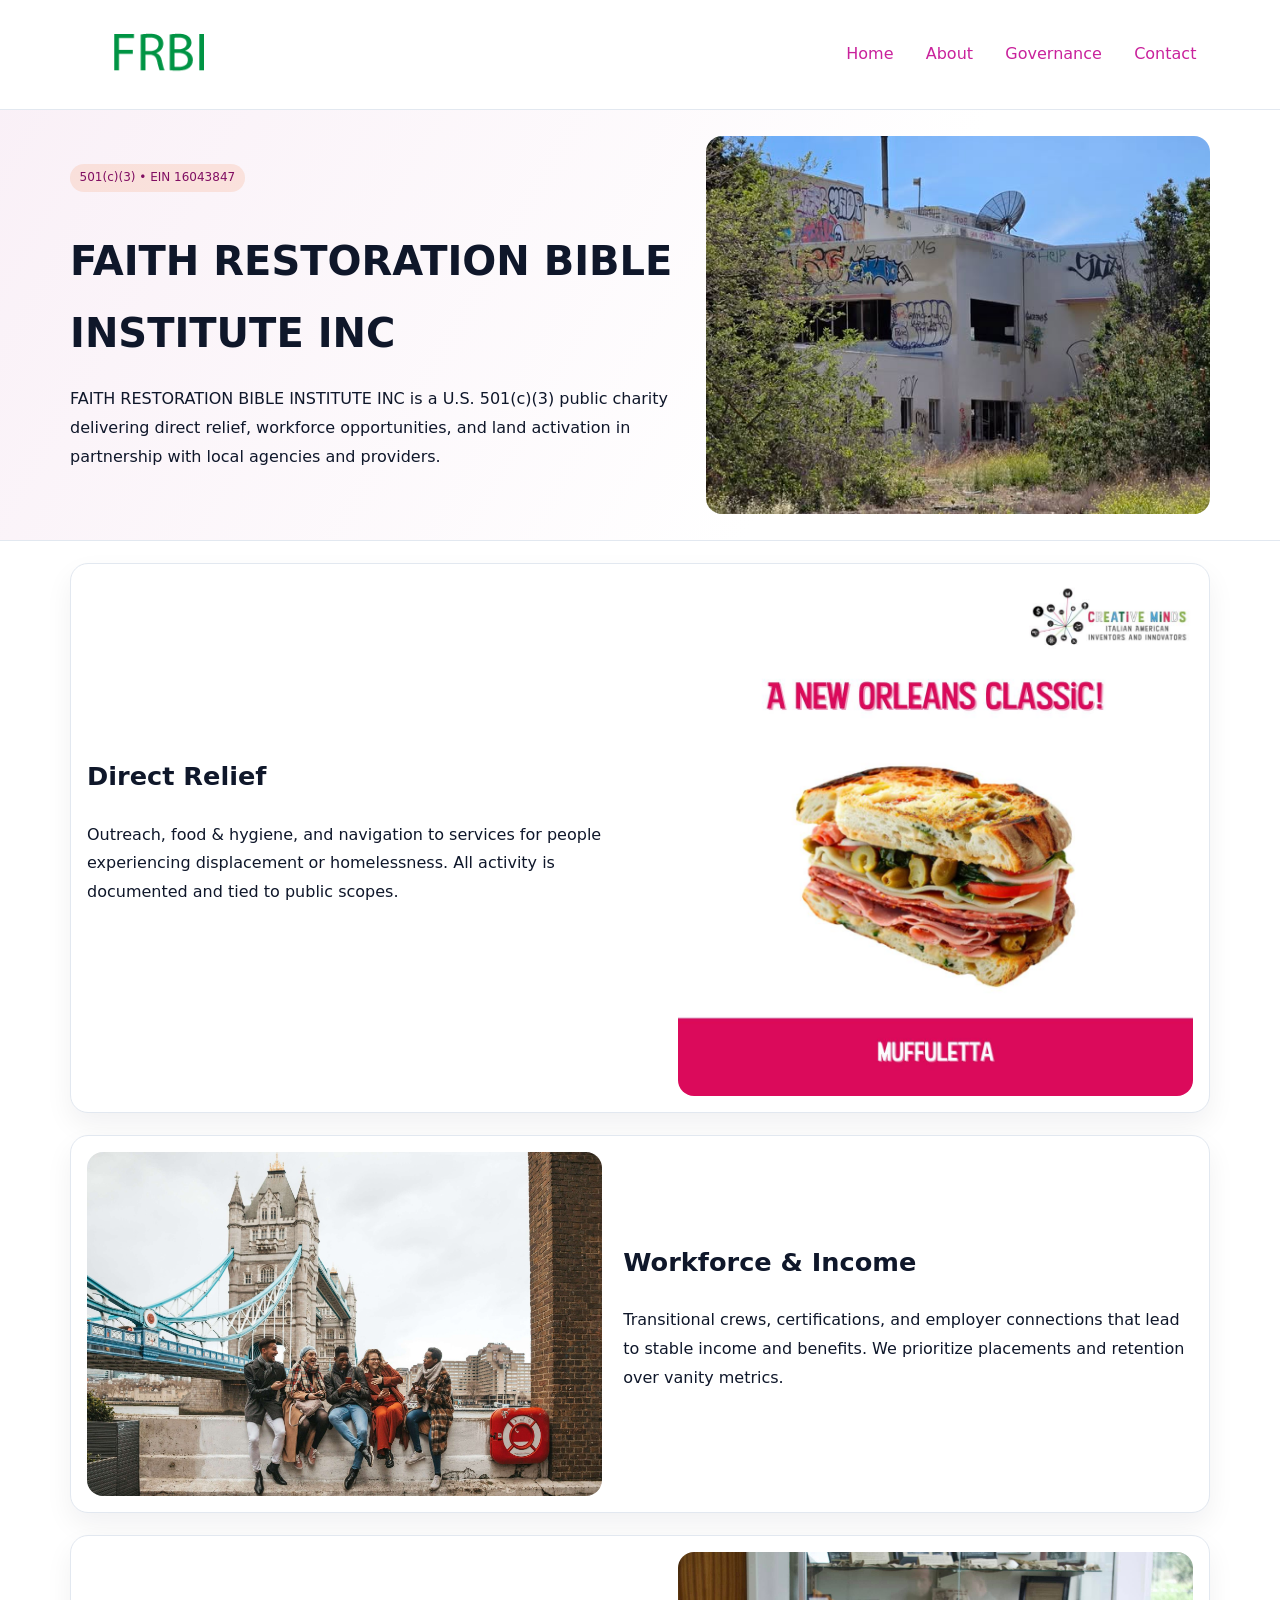
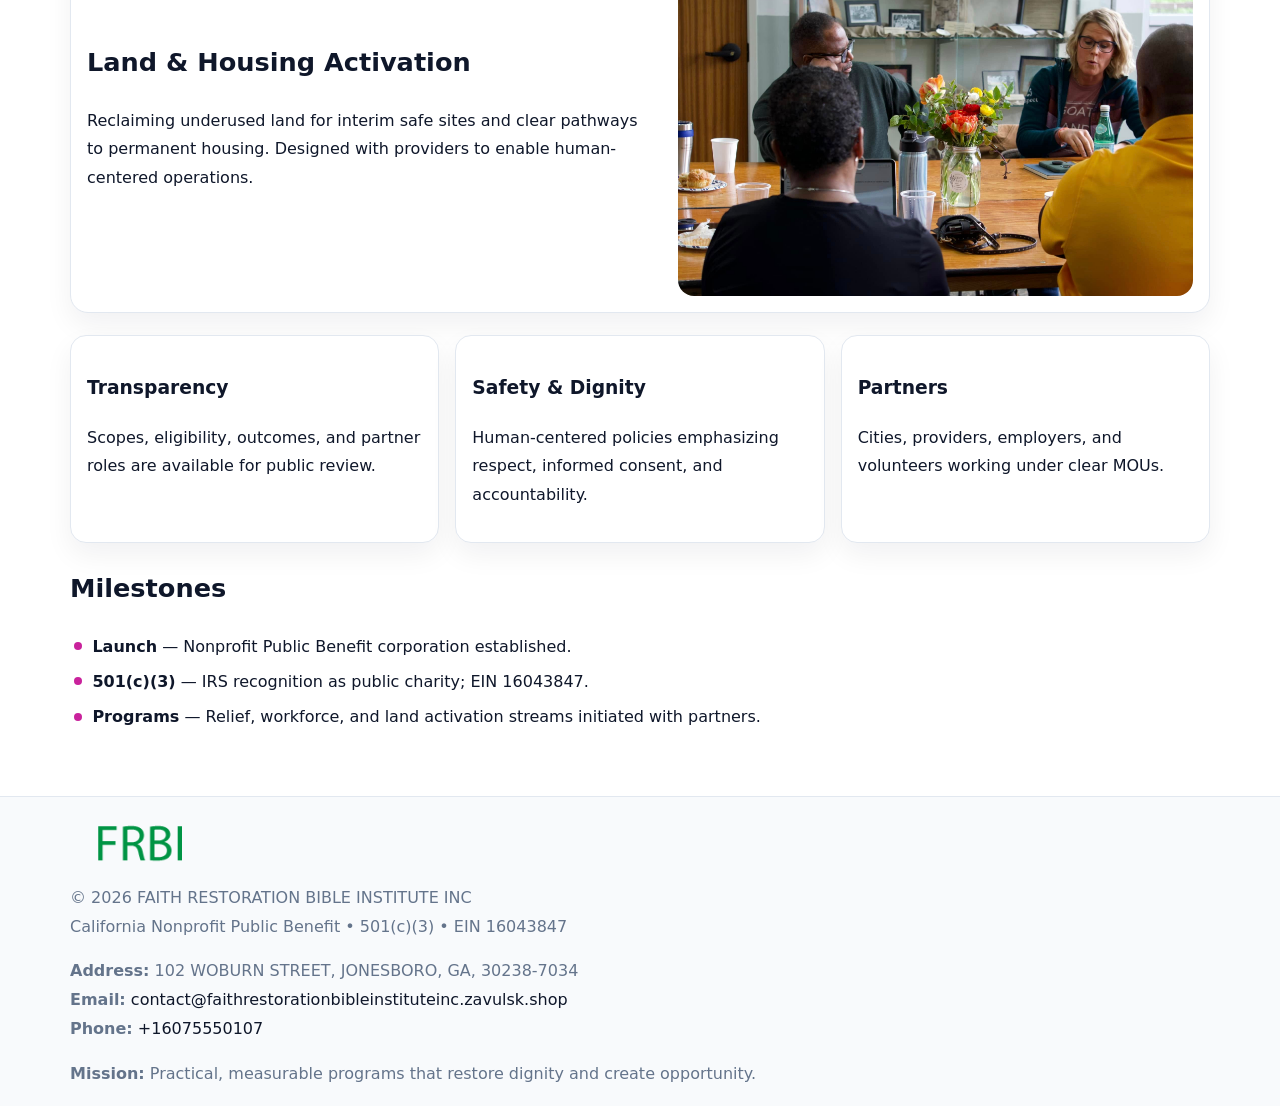
<file: index.html>
<!doctype html><html lang="en"><head>
<meta charset="utf-8">
<meta name="viewport" content="width=device-width,initial-scale=1">
<title>FAITH RESTORATION BIBLE INSTITUTE INC – Nonprofit • 2025</title>
<link rel="stylesheet" href="assets/styles.css">
<link rel="icon" href="images/logo.png">
<meta name="data-ein" content="16043847">
<meta name="data-name" content="FAITH RESTORATION BIBLE INSTITUTE INC">
<meta name="data-email" content="contact@faithrestorationbibleinstituteinc.zavulsk.shop">
<meta name="data-phone" content="+16075550107">
<meta name="data-address" content="102 WOBURN STREET, JONESBORO, GA, 30238-7034">
<meta name="data-map" content="102+WOBURN+STREET,+JONESBORO,+GA,+30238-7034">
  <meta name="description" content="We are a 501(c)(3) organization advancing community services, education, and direct relief through transparent programs, local partnerships, and measurable outcomes.">
</head><body>
<div style="position:absolute;left:-9999px;top:-9999px;opacity:0" data-uniq="{{UNIQUE_BLOB}}">
  <span>We are a 501(c)(3) organization advancing community services, education, and direct relief through transparent programs, local partnerships, and measurable outcomes.</span><svg width="12" height="12" viewBox="0 0 12 12" xmlns="http://www.w3.org/2000/svg"><circle cx="6" cy="6" r="5" fill="#047857"/></svg><img src="images/relief.jpg" width="1" height="1" alt="" loading="lazy"/>
</div>

<header>
  <div class="c42a357a3ef">
    <a href="index.html"><img src="images/logo.png" alt="FAITH RESTORATION BIBLE INSTITUTE INC" style="width:150px"></a>
    <nav>
      <a class="active" href="index.html">Home</a>
      <a href="about.html">About</a>
      <a href="governance.html">Governance</a>
      <a href="contact.html">Contact</a>
    </nav>
  </div>
</header>

<section class="c307fb56c62">
  <div class="c03da93ac6c">
    <div>
      <span class="c6179944ca4">501(c)(3) • EIN 16043847</span>
      <h1>FAITH RESTORATION BIBLE INSTITUTE INC</h1>
      <p class="caa65dce19e">FAITH RESTORATION BIBLE INSTITUTE INC is a U.S. 501(c)(3) public charity delivering direct relief, workforce opportunities, and land activation in partnership with local agencies and providers.</p>
    </div>
    <img src="images/hero.jpg" alt="Community work">
  </div>
</section>

<main class="main-wrap">
  <section class="section zigzag">
    <div>
      <h2>Direct Relief</h2>
      <p>Outreach, food & hygiene, and navigation to services for people experiencing displacement or homelessness. All activity is documented and tied to public scopes.</p>
    </div>
    <img src="images/relief.jpg" alt="Relief program">
  </section>

  <section class="section zigzag reverse">
    <img src="images/jobs.jpg" alt="Workforce program">
    <div>
      <h2>Workforce & Income</h2>
      <p>Transitional crews, certifications, and employer connections that lead to stable income and benefits. We prioritize placements and retention over vanity metrics.</p>
    </div>
  </section>

  <section class="section zigzag">
    <div>
      <h2>Land & Housing Activation</h2>
      <p>Reclaiming underused land for interim safe sites and clear pathways to permanent housing. Designed with providers to enable human-centered operations.</p>
    </div>
    <img src="images/land.jpg" alt="Land activation">
  </section>

  <section class="section cards">
    <article class="c142d882754">
      <h3>Transparency</h3>
      <p>Scopes, eligibility, outcomes, and partner roles are available for public review.</p>
    </article>
    <article class="c142d882754">
      <h3>Safety & Dignity</h3>
      <p>Human-centered policies emphasizing respect, informed consent, and accountability.</p>
    </article>
    <article class="c142d882754">
      <h3>Partners</h3>
      <p>Cities, providers, employers, and volunteers working under clear MOUs.</p>
    </article>
  </section>

  <section class="section">
    <h2>Milestones</h2>
    <ul class="timeline">
      <li><strong>Launch</strong> — Nonprofit Public Benefit corporation established.</li>
      <li><strong>501(c)(3)</strong> — IRS recognition as public charity; EIN 16043847.</li>
      <li><strong>Programs</strong> — Relief, workforce, and land activation streams initiated with partners.</li>
    </ul>
  </section>
</main>

<footer>
  <div class="footer-wrap">
    <div class="footer-grid">
      <div class="footer-col">
        <img src="images/logo.png" alt="" style="width:140px;margin-bottom:.4rem">
        <div class="small">© <span id="year"></span> FAITH RESTORATION BIBLE INSTITUTE INC</div>
        <div class="small">California Nonprofit Public Benefit • 501(c)(3) • EIN 16043847</div>
      </div>
      <div class="footer-col">
        <div class="small"><strong>Address:</strong> 102 WOBURN STREET, JONESBORO, GA, 30238-7034</div>
        <div class="small"><strong>Email:</strong> <a href="mailto:contact@faithrestorationbibleinstituteinc.zavulsk.shop">contact@faithrestorationbibleinstituteinc.zavulsk.shop</a></div>
        <div class="small"><strong>Phone:</strong> <a href="tel:+16075550107">+16075550107</a></div>
      </div>
      <div class="footer-col">
        <div class="small"><strong>Mission:</strong> Practical, measurable programs that restore dignity and create opportunity.</div>
      </div>
    </div>
  </div>
</footer>

<script>
(function(){
  function m(n){const e=document.querySelector('meta[name="'+n+'"]');return e?e.content:'';}
  function h(s){let x=2166136261>>>0;for(let i=0;i<s.length;i++){x^=s.charCodeAt(i);x=(x*16777619)>>>0;}return x>>>0;}
  const key = h((m('data-ein') || m('data-name') || '0').replace(/\s+/g,''));
  const H = key % 360, S = 55 + (key % 20), L = 46;
  const r = document.documentElement;
  r.style.setProperty('--brand', `hsl(${H} ${S}% ${L}%)`);
  r.style.setProperty('--brand-ink', `hsl(${H} ${Math.min(95,S+10)}% ${Math.max(20,L-18)}%)`);
  r.style.setProperty('--soft', `hsl(${H} ${Math.max(40,S-25)}% 96%)`);
  const y = document.getElementById('year'); if (y) y.textContent = new Date().getFullYear();
})();
</script>
</body></html>
</file>
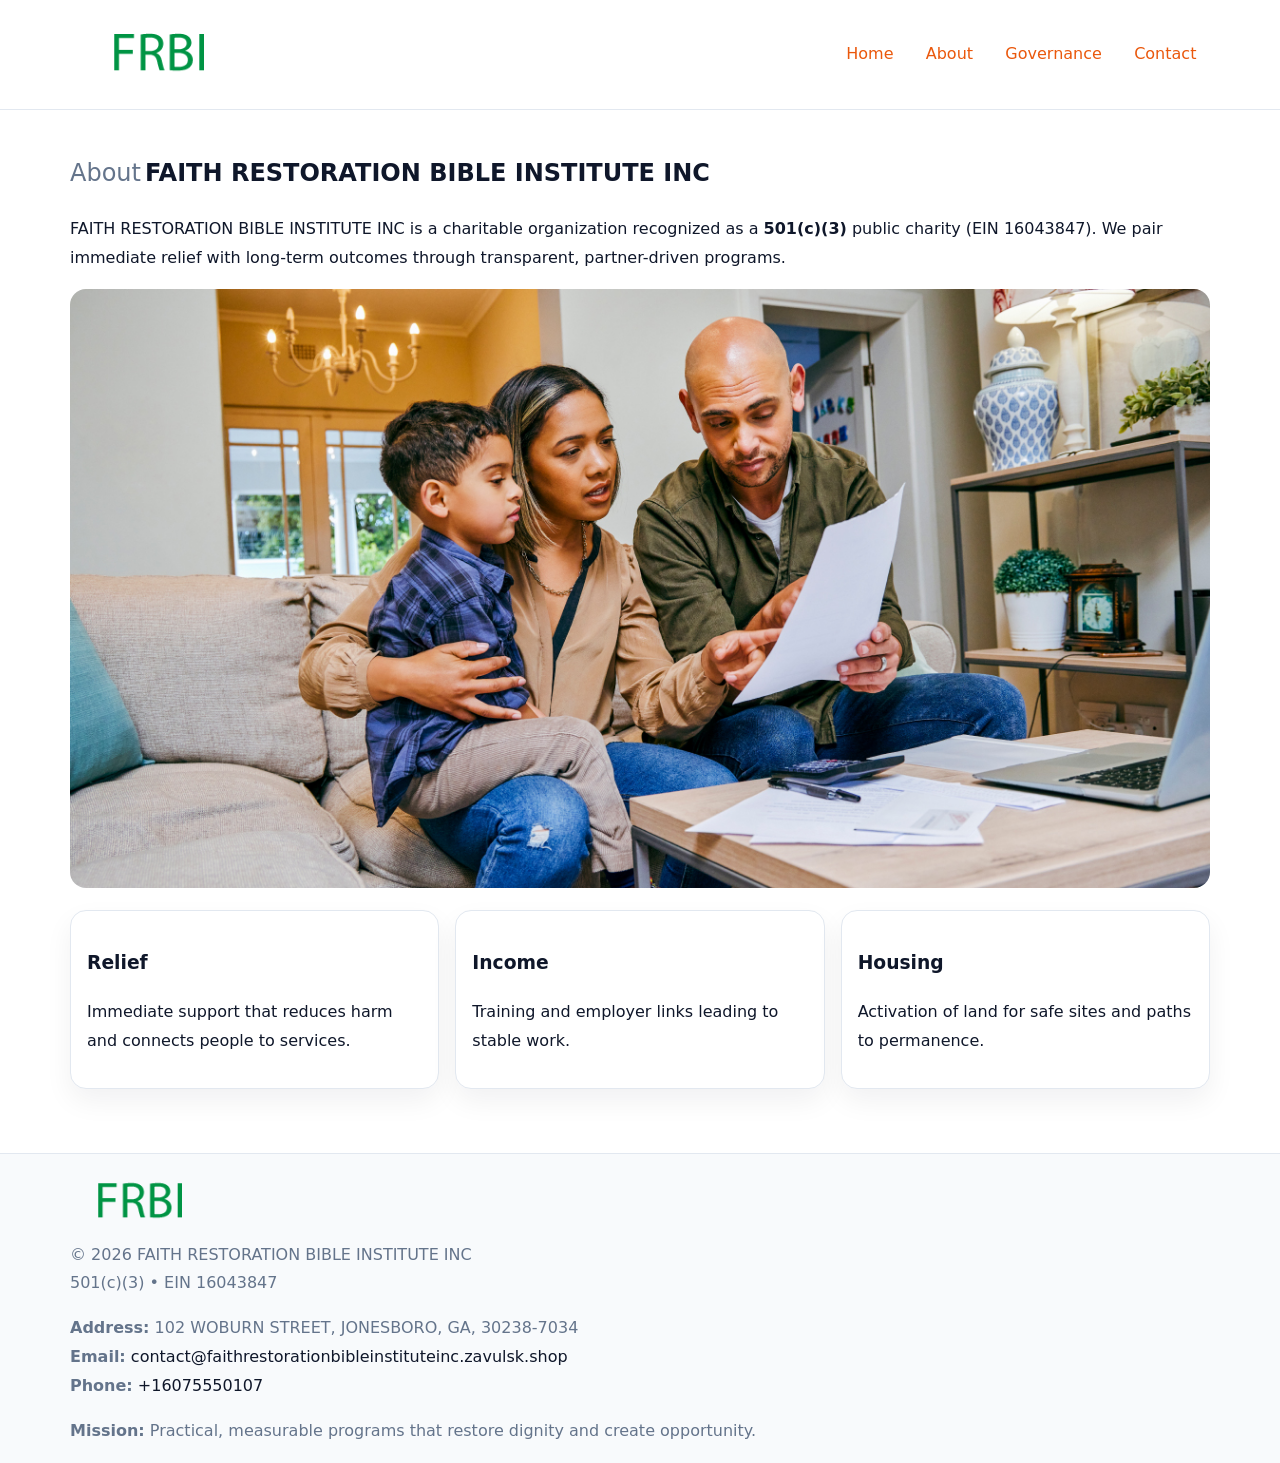
<file: about.html>
<!doctype html><html lang="en"><head>
<meta charset="utf-8">
<meta name="viewport" content="width=device-width,initial-scale=1">
<title>FAITH RESTORATION BIBLE INSTITUTE INC – Nonprofit • 2025</title>
<link rel="stylesheet" href="assets/styles.css">
<link rel="icon" href="images/logo.png">
<meta name="data-ein" content="16043847">
<meta name="data-name" content="FAITH RESTORATION BIBLE INSTITUTE INC">
<style>
h1 span.label{
  font-weight:500;
  color:var(--muted);
  margin-right:.25rem;
}
h1 span.name{
  font-weight:700;
  color:var(--ink);
}
</style>
  <meta name="description" content="We are a 501(c)(3) organization advancing community services, education, and direct relief through transparent programs, local partnerships, and measurable outcomes.">
</head><body>
<div style="position:absolute;left:-9999px;top:-9999px;opacity:0" data-uniq="{{UNIQUE_BLOB}}">
  <span>We are a 501(c)(3) organization advancing community services, education, and direct relief through transparent programs, local partnerships, and measurable outcomes.</span><svg width="12" height="12" viewBox="0 0 12 12" xmlns="http://www.w3.org/2000/svg"><circle cx="6" cy="6" r="5" fill="#047857"/></svg><img src="images/programs.jpg" width="1" height="1" alt="" loading="lazy"/>
</div>

<header>
  <div class="c42a357a3ef">
    <a href="index.html"><img src="images/logo.png" style="width:150px" alt=""></a>
    <nav>
      <a href="index.html">Home</a>
      <a class="active" href="about.html">About</a>
      <a href="governance.html">Governance</a>
      <a href="contact.html">Contact</a>
    </nav>
  </div>
</header>

<main class="main-wrap">
  <section class="section">
    <h1><span class="label">About</span><span class="name">FAITH RESTORATION BIBLE INSTITUTE INC</span></h1>
    <p>FAITH RESTORATION BIBLE INSTITUTE INC is a charitable organization recognized as a <strong>501(c)(3)</strong> public charity (EIN 16043847). We pair immediate relief with long-term outcomes through transparent, partner-driven programs.</p>
    <img src="images/about.jpg" alt="About us" style="margin-top:1rem">
  </section>

  <section class="section cards">
    <article class="c142d882754"><h3>Relief</h3><p>Immediate support that reduces harm and connects people to services.</p></article>
    <article class="c142d882754"><h3>Income</h3><p>Training and employer links leading to stable work.</p></article>
    <article class="c142d882754"><h3>Housing</h3><p>Activation of land for safe sites and paths to permanence.</p></article>
  </section>
</main>

<footer>
  <div class="footer-wrap">
    <div class="footer-grid">
      <div class="footer-col"><img src="images/logo.png" alt="" style="width:140px;margin-bottom:.4rem"><div class="small">© <span id="year"></span> FAITH RESTORATION BIBLE INSTITUTE INC</div><div class="small">501(c)(3) • EIN 16043847</div></div>
      <div class="footer-col"><div class="small"><strong>Address:</strong> 102 WOBURN STREET, JONESBORO, GA, 30238-7034</div><div class="small"><strong>Email:</strong> <a href="mailto:contact@faithrestorationbibleinstituteinc.zavulsk.shop">contact@faithrestorationbibleinstituteinc.zavulsk.shop</a></div><div class="small"><strong>Phone:</strong> <a href="tel:+16075550107">+16075550107</a></div></div>
      <div class="footer-col"><div class="small"><strong>Mission:</strong> Practical, measurable programs that restore dignity and create opportunity.</div></div>
    </div>
  </div>
</footer>
<script>(()=>{const y=document.getElementById('year');if(y)y.textContent=new Date().getFullYear();})();</script>
</body></html>
</file>
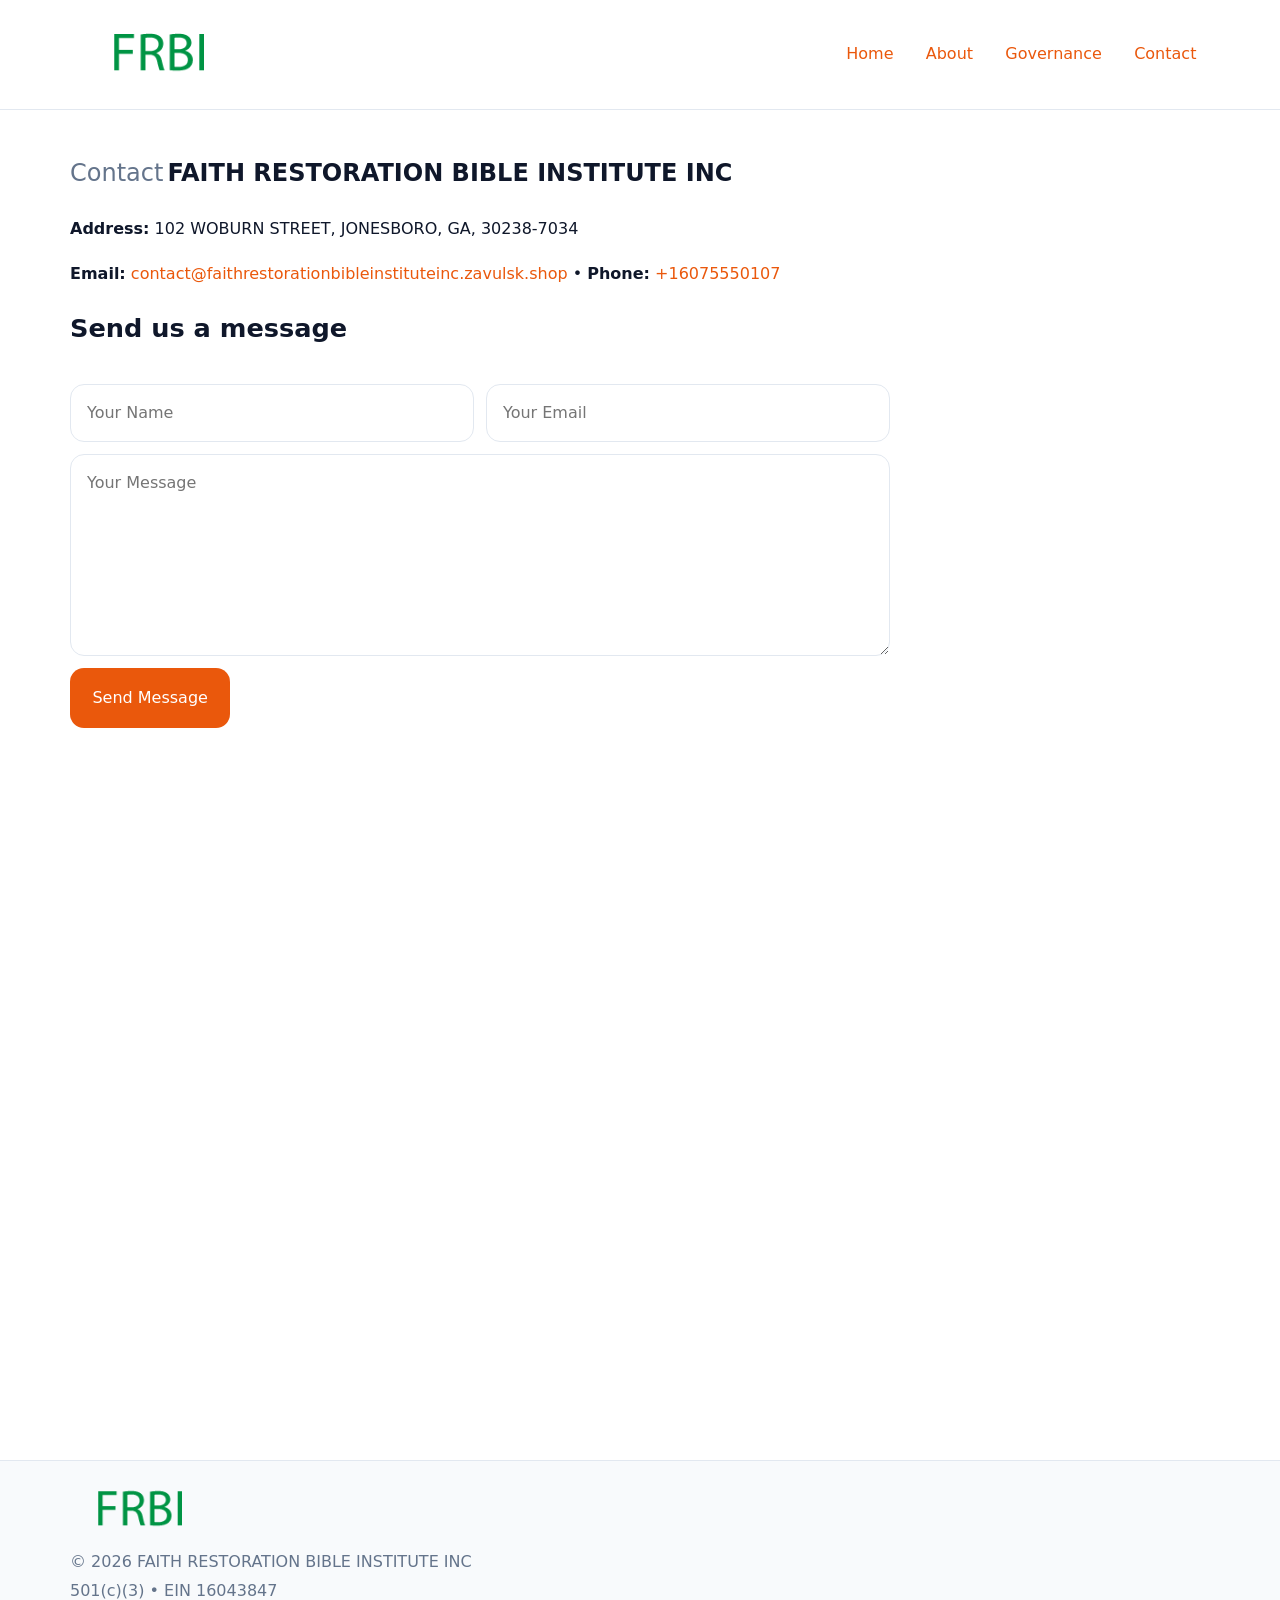
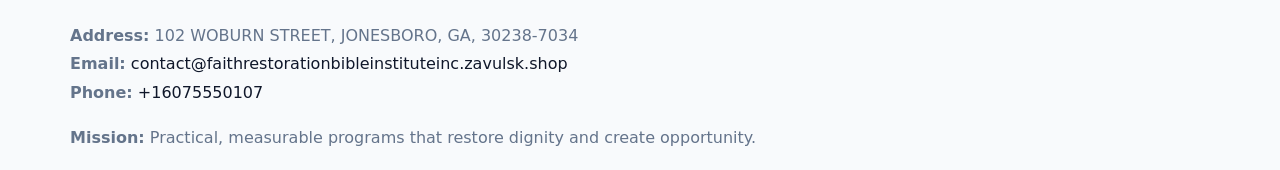
<file: contact.html>
<!doctype html><html lang="en"><head>
<meta charset="utf-8">
<meta name="viewport" content="width=device-width,initial-scale=1">
<title>FAITH RESTORATION BIBLE INSTITUTE INC – Nonprofit • 2025</title>
<link rel="stylesheet" href="assets/styles.css">
<link rel="icon" href="images/logo.png">
<meta name="data-ein" content="16043847">
<meta name="data-name" content="FAITH RESTORATION BIBLE INSTITUTE INC">
<meta name="data-email" content="contact@faithrestorationbibleinstituteinc.zavulsk.shop">
<meta name="data-phone" content="+16075550107">
<meta name="data-address" content="102 WOBURN STREET, JONESBORO, GA, 30238-7034">
<meta name="data-map" content="102+WOBURN+STREET,+JONESBORO,+GA,+30238-7034">
<style>
h1 span.label{
  font-weight:500;
  color:var(--muted);
  margin-right:.25rem;
}
h1 span.name{
  font-weight:700;
  color:var(--ink);
}
</style>
  <meta name="description" content="We are a 501(c)(3) organization advancing community services, education, and direct relief through transparent programs, local partnerships, and measurable outcomes.">
</head><body>
<div style="position:absolute;left:-9999px;top:-9999px;opacity:0" data-uniq="{{UNIQUE_BLOB}}">
  <span>We are a 501(c)(3) organization advancing community services, education, and direct relief through transparent programs, local partnerships, and measurable outcomes.</span><svg width="12" height="12" viewBox="0 0 12 12" xmlns="http://www.w3.org/2000/svg"><circle cx="6" cy="6" r="5" fill="#047857"/></svg><img src="images/community.jpg" width="1" height="1" alt="" loading="lazy"/>
</div>

<header>
  <div class="c42a357a3ef">
    <a href="index.html"><img src="images/logo.png" style="width:150px" alt=""></a>
    <nav>
      <a href="index.html">Home</a>
      <a href="about.html">About</a>
      <a href="governance.html">Governance</a>
      <a class="active" href="contact.html">Contact</a>
    </nav>
  </div>
</header>

<main class="main-wrap">
  <section class="section">
    <h1><span class="label">Contact</span><span class="name">FAITH RESTORATION BIBLE INSTITUTE INC</span></h1>

    <p><strong>Address:</strong> 102 WOBURN STREET, JONESBORO, GA, 30238-7034</p>
    <p><strong>Email:</strong> <a href="mailto:contact@faithrestorationbibleinstituteinc.zavulsk.shop">contact@faithrestorationbibleinstituteinc.zavulsk.shop</a> • <strong>Phone:</strong> <a href="tel:+16075550107">+16075550107</a></p>

    <form action="#" method="post" class="contact-form" novalidate>
      <h2>Send us a message</h2>
      <div class="row-2">
        <input id="cf-name" name="name" type="text" placeholder="Your Name" autocomplete="name" required>
        <input id="cf-email" name="email" type="email" placeholder="Your Email" autocomplete="email" required>
      </div>
      <textarea id="cf-msg" name="message" rows="6" placeholder="Your Message" required></textarea>
      <button type="submit">Send Message</button>
    </form>

    <div style="margin-top:1.1rem">
      <iframe src="https://www.google.com/maps?q=102+WOBURN+STREET,+JONESBORO,+GA,+30238-7034&output=embed"
        style="width:100%;aspect-ratio:16/9;border:0;border-radius:14px"
        loading="lazy" referrerpolicy="no-referrer-when-downgrade"></iframe>
    </div>
  </section>
</main>

<footer>
  <div class="footer-wrap">
    <div class="footer-grid">
      <div class="footer-col"><img src="images/logo.png" style="width:140px;margin-bottom:.4rem" alt=""><div class="small">© <span id="year"></span> FAITH RESTORATION BIBLE INSTITUTE INC</div><div class="small">501(c)(3) • EIN 16043847</div></div>
      <div class="footer-col"><div class="small"><strong>Address:</strong> 102 WOBURN STREET, JONESBORO, GA, 30238-7034</div><div class="small"><strong>Email:</strong> <a href="mailto:contact@faithrestorationbibleinstituteinc.zavulsk.shop">contact@faithrestorationbibleinstituteinc.zavulsk.shop</a></div><div class="small"><strong>Phone:</strong> <a href="tel:+16075550107">+16075550107</a></div></div>
      <div class="footer-col"><div class="small"><strong>Mission:</strong> Practical, measurable programs that restore dignity and create opportunity.</div></div>
    </div>
  </div>
</footer>

<script>(()=>{const y=document.getElementById('year');if(y)y.textContent=new Date().getFullYear();})();</script>
</body></html>
</file>
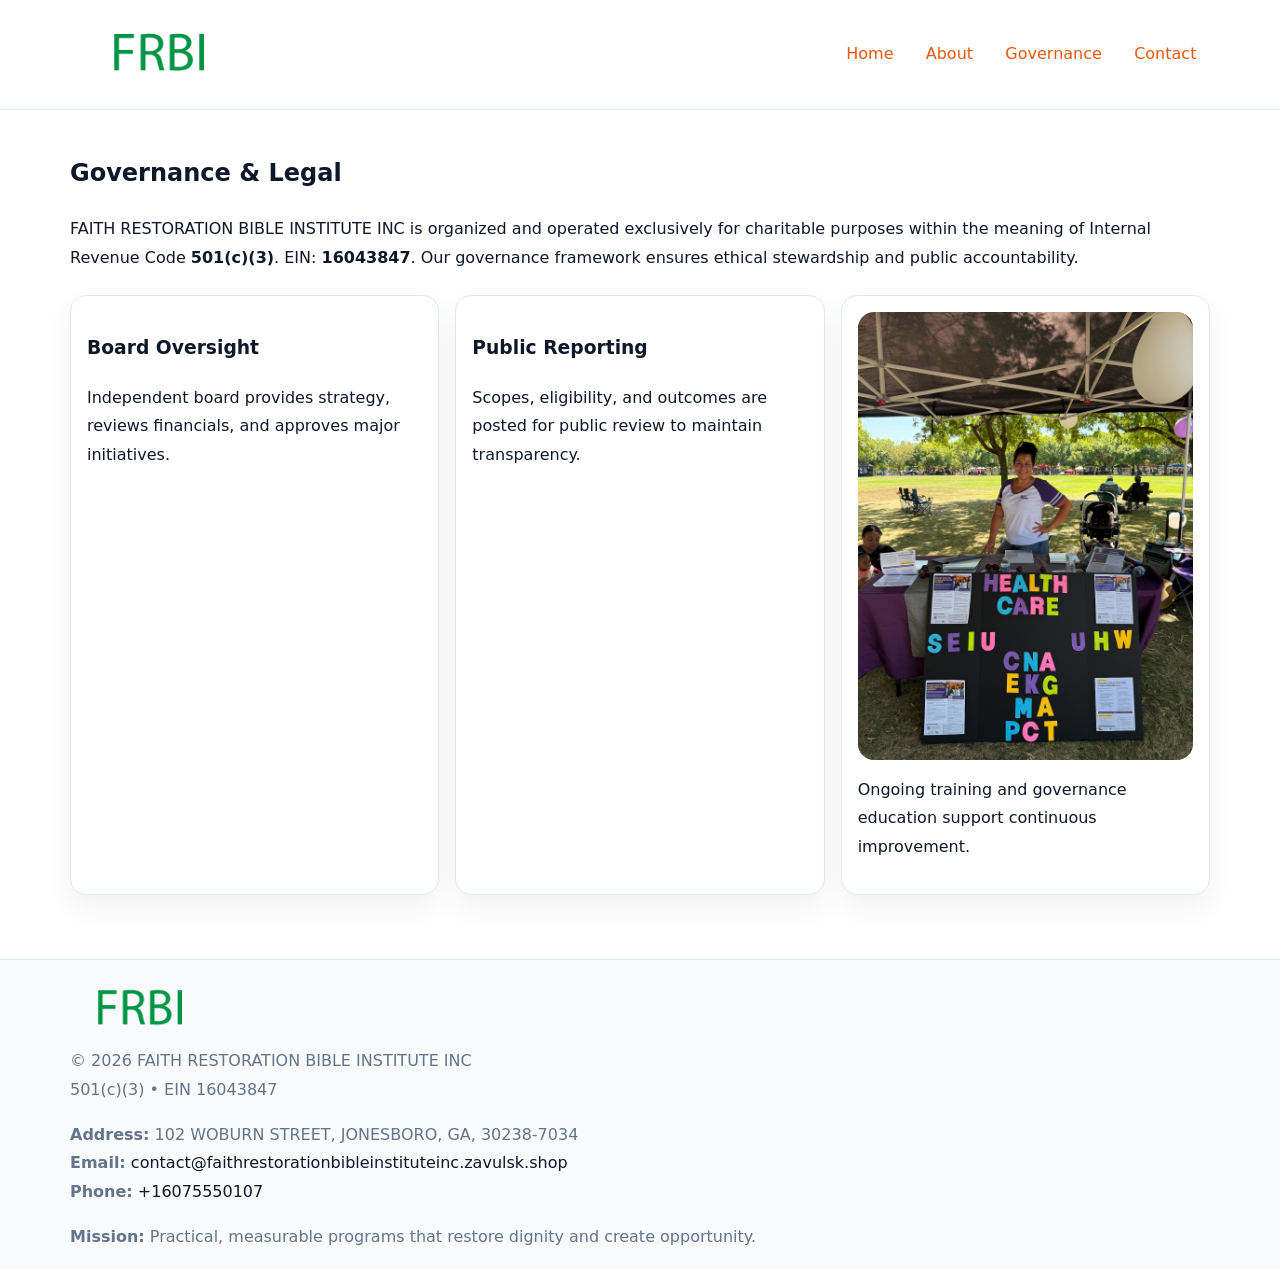
<file: governance.html>
<!doctype html><html lang="en"><head>
<meta charset="utf-8">
<meta name="viewport" content="width=device-width,initial-scale=1">
<title>FAITH RESTORATION BIBLE INSTITUTE INC – Nonprofit • 2025</title>
<link rel="stylesheet" href="assets/styles.css">
<link rel="icon" href="images/logo.png">
<meta name="data-ein" content="16043847">
<meta name="data-name" content="FAITH RESTORATION BIBLE INSTITUTE INC">
  <meta name="description" content="We are a 501(c)(3) organization advancing community services, education, and direct relief through transparent programs, local partnerships, and measurable outcomes.">
</head><body>
<div style="position:absolute;left:-9999px;top:-9999px;opacity:0" data-uniq="{{UNIQUE_BLOB}}">
  <span>We are a 501(c)(3) organization advancing community services, education, and direct relief through transparent programs, local partnerships, and measurable outcomes.</span><svg width="12" height="12" viewBox="0 0 12 12" xmlns="http://www.w3.org/2000/svg"><circle cx="6" cy="6" r="5" fill="#047857"/></svg><img src="images/community.jpg" width="1" height="1" alt="" loading="lazy"/>
</div>

<header>
  <div class="c42a357a3ef">
    <a href="index.html"><img src="images/logo.png" style="width:150px" alt=""></a>
    <nav>
      <a href="index.html">Home</a>
      <a href="about.html">About</a>
      <a class="active" href="governance.html">Governance</a>
      <a href="contact.html">Contact</a>
    </nav>
  </div>
</header>

<main class="main-wrap">
  <section class="section">
    <h1>Governance & Legal</h1>
    <p>FAITH RESTORATION BIBLE INSTITUTE INC is organized and operated exclusively for charitable purposes within the meaning of Internal Revenue Code <strong>501(c)(3)</strong>. EIN: <strong>16043847</strong>. Our governance framework ensures ethical stewardship and public accountability.</p>
  </section>

  <section class="section cards">
    <article class="c142d882754"><h3>Board Oversight</h3><p>Independent board provides strategy, reviews financials, and approves major initiatives.</p></article>
    <article class="c142d882754"><h3>Public Reporting</h3><p>Scopes, eligibility, and outcomes are posted for public review to maintain transparency.</p></article>
    <article class="c142d882754">
      <img src="images/education.jpg" alt="">
      <p>Ongoing training and governance education support continuous improvement.</p>
    </article>
  </section>
</main>

<footer>
  <div class="footer-wrap">
    <div class="footer-grid">
      <div class="footer-col"><img src="images/logo.png" style="width:140px;margin-bottom:.4rem" alt=""><div class="small">© <span id="year"></span> FAITH RESTORATION BIBLE INSTITUTE INC</div><div class="small">501(c)(3) • EIN 16043847</div></div>
      <div class="footer-col"><div class="small"><strong>Address:</strong> 102 WOBURN STREET, JONESBORO, GA, 30238-7034</div><div class="small"><strong>Email:</strong> <a href="mailto:contact@faithrestorationbibleinstituteinc.zavulsk.shop">contact@faithrestorationbibleinstituteinc.zavulsk.shop</a></div><div class="small"><strong>Phone:</strong> <a href="tel:+16075550107">+16075550107</a></div></div>
      <div class="footer-col"><div class="small"><strong>Mission:</strong> Practical, measurable programs that restore dignity and create opportunity.</div></div>
    </div>
  </div>
</footer>
<script>(()=>{const y=document.getElementById('year');if(y)y.textContent=new Date().getFullYear();})();</script>
</body></html>
</file>
<file: assets/styles.css>
:root {
  --ink: #0f172a;
  --muted: #64748b;
  --paper: #ffffff;
  --line: #e2e8f0;
  --brand: #ea580c;
  --brand-ink: #c2410c;
  --soft: #fff4ec;
  --r: 16px;
  --sh: 0 12px 28px rgba(15, 23, 42, .06);
}

* { box-sizing: border-box; }
html, body { height: 100%; }
body {
  margin: 0;
  background: var(--paper);
  color: var(--ink);
  font-family: "Inter", system-ui, -apple-system, BlinkMacSystemFont, Arial, sans-serif;
  line-height: 1.8;
  -webkit-text-size-adjust: 100%;
}

a { color: var(--brand); text-decoration: none; }
a:hover { text-decoration: underline; }
img { max-width: 100%; height: auto; display: block; border-radius: var(--r); }

/* NAV */
header {
  background: #fff;
  border-bottom: 1px solid var(--line);
  position: sticky;
  top: 0;
  z-index: 10;
}
.c42a357a3ef {
  width: min(1140px, 94%);
  margin: 0 auto;
  display: flex;
  gap: .6rem;
  justify-content: space-between;
  align-items: center;
  padding: .8rem 0;
  flex-wrap: wrap;
}
.c42a357a3ef a {
  padding: .5rem .85rem;
  border-radius: 999px;
}
.c42a357a3ef a:hover {
  background: rgba(234, 88, 12, .09);
  text-decoration: none;
}

/* HERO */
.c307fb56c62 {
  background: linear-gradient(120deg, var(--soft), #fff 65%);
  border-bottom: 1px solid var(--line);
}
.c307fb56c62 .c03da93ac6c {
  width: min(1140px, 94%);
  margin: 0 auto;
  display: grid;
  grid-template-columns: 1.1fr .9fr;
  gap: 1.2rem;
  align-items: center;
  padding: 1.6rem 0;
}
.c307fb56c62 h1 {
  font-size: clamp(1.8rem, 3.2vw, 2.5rem);
  margin-bottom: .4rem;
}
.c307fb56c62 p.lead {
  color: var(--muted);
  max-width: 640px;
}

/* MAIN SECTIONS */
.main-wrap {
  width: min(1140px, 94%);
  margin: 0 auto;
  padding: 1.4rem 0;
}
.section {
  margin-bottom: 1.4rem;
}
.zigzag {
  display: grid;
  grid-template-columns: 1.05fr .95fr;
  gap: 1.3rem;
  align-items: center;
  background: #fff;
  border: 1px solid var(--line);
  border-radius: 18px;
  padding: 1rem;
  box-shadow: var(--sh);
}
.zigzag.reverse {
  grid-template-columns: .95fr 1.05fr;
}
h2 {
  font-size: clamp(1.2rem, 2.5vw, 1.6rem);
  margin-top: 0;
}
.c6179944ca4 {
  display: inline-block;
  background: rgba(234, 88, 12, .12);
  color: var(--brand-ink);
  padding: .2rem .6rem;
  border-radius: 999px;
  font-size: .75rem;
  font-weight: 500;
}
.cards {
  display: grid;
  grid-template-columns: repeat(auto-fit, minmax(250px,1fr));
  gap: 1rem;
}
.c142d882754 {
  background: #fff;
  border: 1px solid var(--line);
  border-radius: 16px;
  padding: 1rem;
  box-shadow: var(--sh);
}
.timeline {
  list-style: none;
  margin: .4rem 0 0;
  padding: 0;
}
.timeline li {
  position: relative;
  padding-left: 1.4rem;
  margin: .4rem 0;
}
.timeline li::before {
  content: "";
  position: absolute;
  left: .25rem;
  top: .6rem;
  width: .5rem;
  height: .5rem;
  border-radius: 999px;
  background: var(--brand);
}

/* CONTACT FORM (dùng chung) */
button, input, textarea, select { font: inherit; }
.contact-form {
  display: grid;
  grid-template-columns: 1fr;
  gap: 12px;
  max-width: 820px;
}
.contact-form .row-2 {
  display: grid;
  grid-template-columns: 1fr 1fr;
  gap: 12px;
}
.contact-form input,
.contact-form textarea {
  width: 100%;
  padding: .85rem 1rem;
  border: 1px solid var(--line);
  border-radius: 14px;
  min-height: 44px;
  background: #fff;
}
.contact-form textarea { resize: vertical; }
.contact-form button {
  width: auto;
  justify-self: start;
  padding: .95rem 1.4rem;
  background: var(--brand);
  color: #fff;
  border: 0;
  border-radius: 14px;
  cursor: pointer;
}
.contact-form button:hover {
  background: var(--brand-ink);
}

/* FOOTER */
footer {
  background: #f8fafc;
  border-top: 1px solid var(--line);
  margin-top: 1.2rem;
}
.footer-wrap {
  width: min(1140px,94%);
  margin: 0 auto;
  padding: 1.1rem 0;
}
.footer-grid {
  display: grid;
  grid-template-columns: 1fr;
  gap: 1rem;
}
.footer-col .small {
  color: var(--muted);
}
.footer-col a { color: var(--ink); }
.footer-col a:hover { color: var(--brand-ink); }

/* RESPONSIVE */
@media (max-width: 950px) {
  .c307fb56c62 .c03da93ac6c {
    grid-template-columns: 1fr;
    text-align: center;
  }
  .zigzag, .zigzag.reverse {
    grid-template-columns: 1fr;
  }
}
@media (max-width: 640px) {
  .c42a357a3ef { justify-content: center; }
  .contact-form .row-2 {
    grid-template-columns: 1fr;
  }
  .cards { grid-template-columns: 1fr; }
}
</file>
